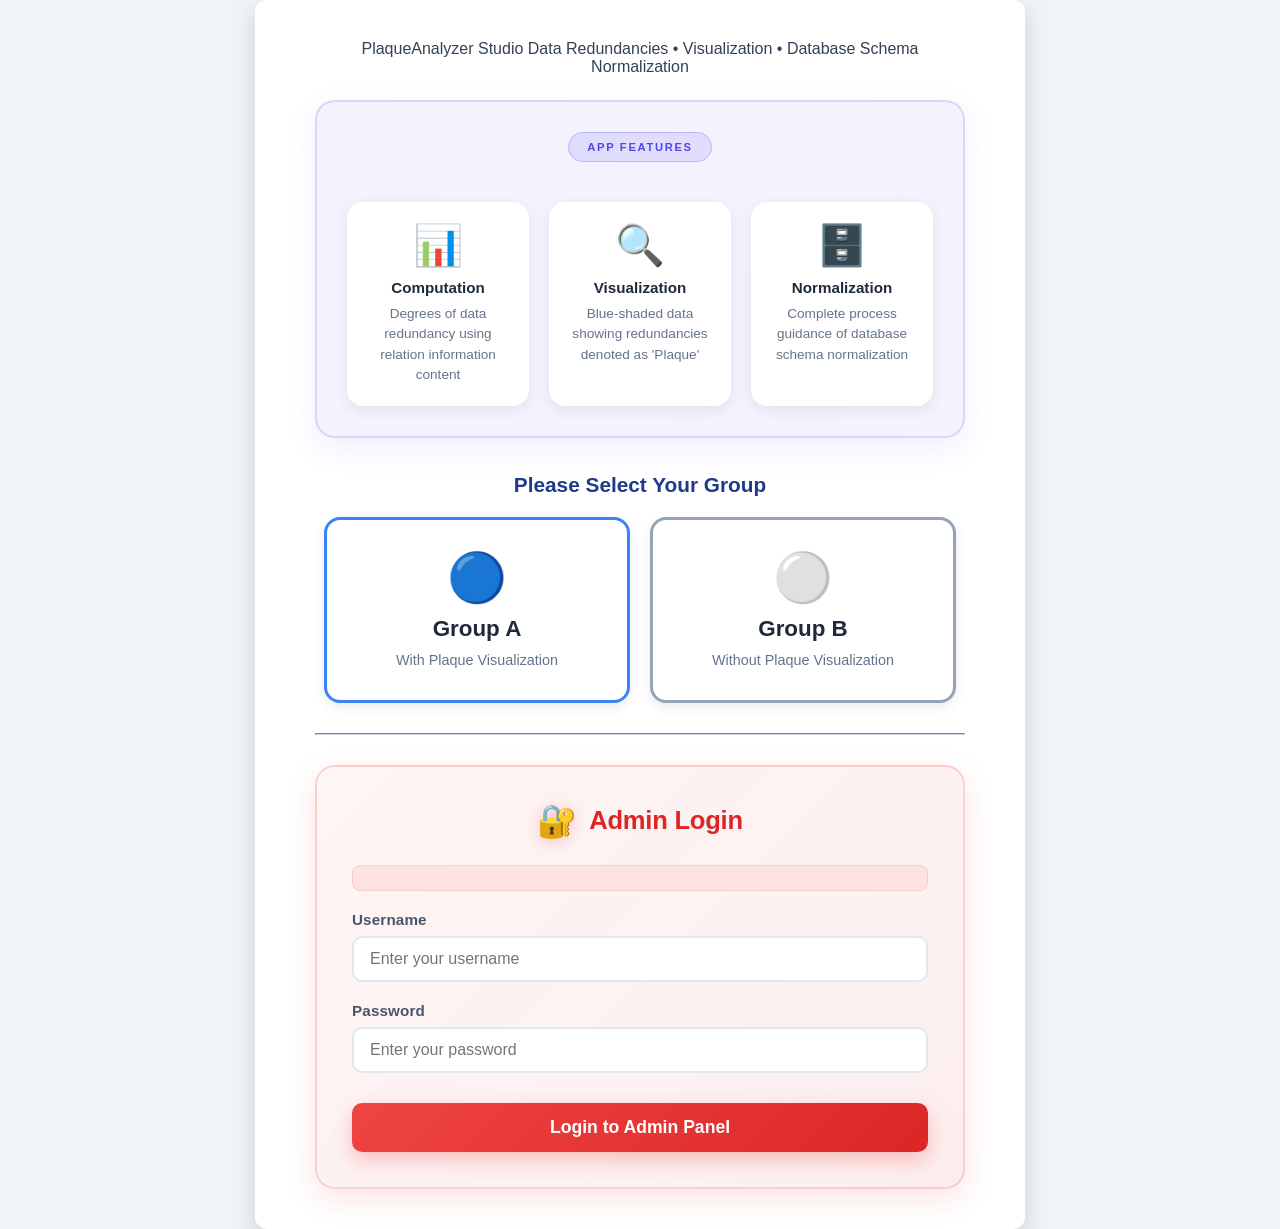
<file: src/main/resources/templates/index.html>
<!DOCTYPE html>
<html lang="en" xmlns:th="http://www.thymeleaf.org">
<head>
  <meta charset="UTF-8">
  <link rel="stylesheet" th:href="@{/css/style.css}" />
  <style>
    body {
      font-family: 'Inter', sans-serif;
      display: flex;
      flex-direction: column;
      justify-content: center;
      align-items: center;
      min-height: 100vh;
      margin: 0;
      background-color: #f0f4f8;
      color: #334155;
      overflow-y: auto;
    }
    .container {
      text-align: center;
      background-color: #ffffff;
      padding: 40px 60px;
      border-radius: 12px;
      box-shadow: 0 10px 25px rgba(0, 0, 0, 0.15);
      max-width: 650px;
      width: 90%;
    }
    h1 {
      color: #1e3a8a;
      margin-bottom: 20px;
      font-size: 2.5em;
      font-weight: 700;
    }
    p {
      font-size: 1.1em;
      color: #4a5568;
      margin-bottom: 30px;
    }

    /* Feature Cards Design */
    .hero-description {
      margin-bottom: 35px;
      padding: 30px;
      border-radius: 20px;
      background: linear-gradient(135deg, rgba(99, 102, 241, 0.08), rgba(139, 92, 246, 0.08));
      border: 2px solid rgba(99, 102, 241, 0.2);
      box-shadow: 0 10px 30px rgba(99, 102, 241, 0.1);
    }

    .hero-badge {
      display: inline-flex;
      align-items: center;
      gap: 8px;
      font-size: 0.7rem;
      letter-spacing: 0.15em;
      text-transform: uppercase;
      font-weight: 700;
      color: #4f46e5;
      background: linear-gradient(135deg, rgba(99, 102, 241, 0.15), rgba(139, 92, 246, 0.15));
      border-radius: 999px;
      padding: 8px 18px;
      margin-bottom: 20px;
      border: 1px solid rgba(99, 102, 241, 0.3);
    }

    .features-grid {
      display: grid;
      grid-template-columns: repeat(3, 1fr);
      gap: 20px;
      margin-top: 20px;
    }

    .feature-card {
      background: white;
      padding: 20px;
      border-radius: 16px;
      box-shadow: 0 4px 15px rgba(0, 0, 0, 0.08);
      transition: transform 0.3s ease, box-shadow 0.3s ease;
    }

    .feature-card:hover {
      transform: translateY(-5px);
      box-shadow: 0 8px 25px rgba(99, 102, 241, 0.2);
    }

    .feature-icon {
      font-size: 2.5rem;
      margin-bottom: 10px;
    }

    .feature-title {
      font-size: 0.95rem;
      font-weight: 700;
      color: #1e293b;
      margin-bottom: 8px;
    }

    .feature-text {
      font-size: 0.85rem;
      color: #64748b;
      line-height: 1.5;
      margin: 0;
    }

    /* Responsive for feature cards */
    @media (max-width: 768px) {
      .features-grid {
        grid-template-columns: 1fr;
      }

      .container {
        padding: 30px 25px;
      }
    }
    .admin-login-container {
      margin-top: 20px;
      padding: 35px;
      background: linear-gradient(135deg, rgba(239, 68, 68, 0.05), rgba(220, 38, 38, 0.08));
      border: 2px solid rgba(239, 68, 68, 0.2);
      border-radius: 20px;
      box-shadow: 0 10px 30px rgba(239, 68, 68, 0.15);
    }

    .admin-header-v1 {
      display: flex;
      align-items: center;
      justify-content: center;
      gap: 12px;
      margin-bottom: 25px;
    }

    .admin-icon-v1 {
      font-size: 2rem;
      filter: drop-shadow(0 2px 8px rgba(239, 68, 68, 0.3));
    }

    .admin-title-v1 {
      margin: 0;
      font-size: 1.6rem;
      font-weight: 700;
      color: #dc2626;
      letter-spacing: -0.01em;
    }

    .form-group-v1 {
      margin-bottom: 20px;
      text-align: left;
    }

    .form-group-v1 label {
      display: block;
      margin-bottom: 8px;
      font-weight: 600;
      color: #475569;
      font-size: 0.95rem;
      letter-spacing: 0.01em;
    }

    .form-group-v1 input {
      width: 100%;
      padding: 12px 16px;
      border: 2px solid #e2e8f0;
      border-radius: 10px;
      box-sizing: border-box;
      font-size: 1rem;
      transition: all 0.3s ease;
      background: white;
    }

    .form-group-v1 input:focus {
      outline: none;
      border-color: #ef4444;
      box-shadow: 0 0 0 4px rgba(239, 68, 68, 0.1);
    }

    .login-btn-v1 {
      width: 100%;
      background: linear-gradient(135deg, #ef4444, #dc2626);
      color: white;
      padding: 14px 24px;
      font-size: 1.1rem;
      font-weight: 700;
      border: none;
      border-radius: 10px;
      cursor: pointer;
      margin-top: 10px;
      transition: all 0.3s ease;
      box-shadow: 0 8px 20px rgba(239, 68, 68, 0.3);
    }

    .login-btn-v1:hover {
      transform: translateY(-2px);
      box-shadow: 0 12px 28px rgba(239, 68, 68, 0.4);
    }

    .login-btn-v1:active {
      transform: translateY(0);
    }
    /* Error message styling */
    .error-message {
      background: #fee2e2;
      border: 1px solid #fecaca;
      border-radius: 8px;
      padding: 12px 16px;
      margin-bottom: 20px;
      color: #b91c1c;
      font-weight: 600;
      font-size: 0.9rem;
    }

    /* Group selection buttons */
    .group-button {
      display: flex;
      flex-direction: column;
      align-items: center;
      justify-content: center;
      background: white;
      border: 3px solid #e2e8f0;
      border-radius: 16px;
      padding: 30px 40px;
      cursor: pointer;
      text-decoration: none;
      transition: all 0.3s ease;
      box-shadow: 0 4px 12px rgba(0, 0, 0, 0.08);
      min-width: 220px;
    }

    .group-button:hover {
      transform: translateY(-4px);
      box-shadow: 0 8px 20px rgba(0, 0, 0, 0.15);
    }

    .group-button.group-a {
      border-color: #3b82f6;
    }

    .group-button.group-a:hover {
      background: linear-gradient(135deg, rgba(59, 130, 246, 0.05), rgba(37, 99, 235, 0.05));
      border-color: #2563eb;
    }

    .group-button.group-b {
      border-color: #94a3b8;
    }

    .group-button.group-b:hover {
      background: linear-gradient(135deg, rgba(148, 163, 184, 0.05), rgba(100, 116, 139, 0.05));
      border-color: #64748b;
    }

    .group-icon {
      font-size: 3em;
      margin-bottom: 10px;
    }

    .group-title {
      font-size: 1.4em;
      font-weight: 700;
      color: #1e293b;
      margin-bottom: 8px;
    }

    .group-subtitle {
      font-size: 0.9em;
      color: #64748b;
      text-align: center;
      line-height: 1.4;
    }
  </style>
</head>
<body>
<div class="container">
  <div class="app-brand" style="margin-bottom: 24px;">
    <div class="brand-text">
      <span class="brand-name">PlaqueAnalyzer Studio</span>
      <span class="brand-tagline">
        <span class="brand-tagline__scroller">
          <span class="brand-tagline__text">Data Redundancies • Visualization • Database Schema Normalization</span>
        </span>
      </span>
    </div>
  </div>

  <div class="hero-description">
    <span class="hero-badge">
      App Features
    </span>
    <div class="features-grid">
      <div class="feature-card">
        <div class="feature-icon">📊</div>
        <div class="feature-title">Computation</div>
        <p class="feature-text">Degrees of data redundancy using relation information content</p>
      </div>
      <div class="feature-card">
        <div class="feature-icon">🔍</div>
        <div class="feature-title">Visualization</div>
        <p class="feature-text">Blue-shaded data showing redundancies denoted as 'Plaque'</p>
      </div>
      <div class="feature-card">
        <div class="feature-icon">🗄️</div>
        <div class="feature-title">Normalization</div>
        <p class="feature-text">Complete process guidance of database schema normalization</p>
      </div>
    </div>
  </div>

  <div class="start-app-section">
    <h3 style="color: #1e3a8a; margin-bottom: 20px; font-size: 1.3em;">Please Select Your Group</h3>
    <div style="display: flex; gap: 20px; justify-content: center; margin-bottom: 20px;">
      <a th:href="@{/calc(mode='with-plaque')}" class="group-button group-a">
        <div class="group-icon">🔵</div>
        <div class="group-title">Group A</div>
        <div class="group-subtitle">With Plaque Visualization</div>
      </a>
      <a th:href="@{/calc(mode='no-plaque')}" class="group-button group-b">
        <div class="group-icon">⚪</div>
        <div class="group-title">Group B</div>
        <div class="group-subtitle">Without Plaque Visualization</div>
      </a>
    </div>
  </div>
  <hr style="margin-top: 30px; margin-bottom: 30px; border-color: #cbd5e1;">

  <div class="admin-login-container">
    <div class="admin-header-v1">
      <span class="admin-icon-v1">🔐</span>
      <h2 class="admin-title-v1">Admin Login</h2>
    </div>

    <p th:if="${adminError}" class="error-message" th:text="${adminError}"></p>

    <form action="/admin/login" method="post">
      <div class="form-group-v1">
        <label for="adminUsername">Username</label>
        <input type="text" id="adminUsername" name="adminUsername" placeholder="Enter your username" required>
      </div>
      <div class="form-group-v1">
        <label for="adminPassword">Password</label>
        <input type="password" id="adminPassword" name="adminPassword" placeholder="Enter your password" required>
      </div>
      <button type="submit" class="login-btn-v1">Login to Admin Panel</button>
    </form>
  </div>
</div>
</body>
</html>
</file>
